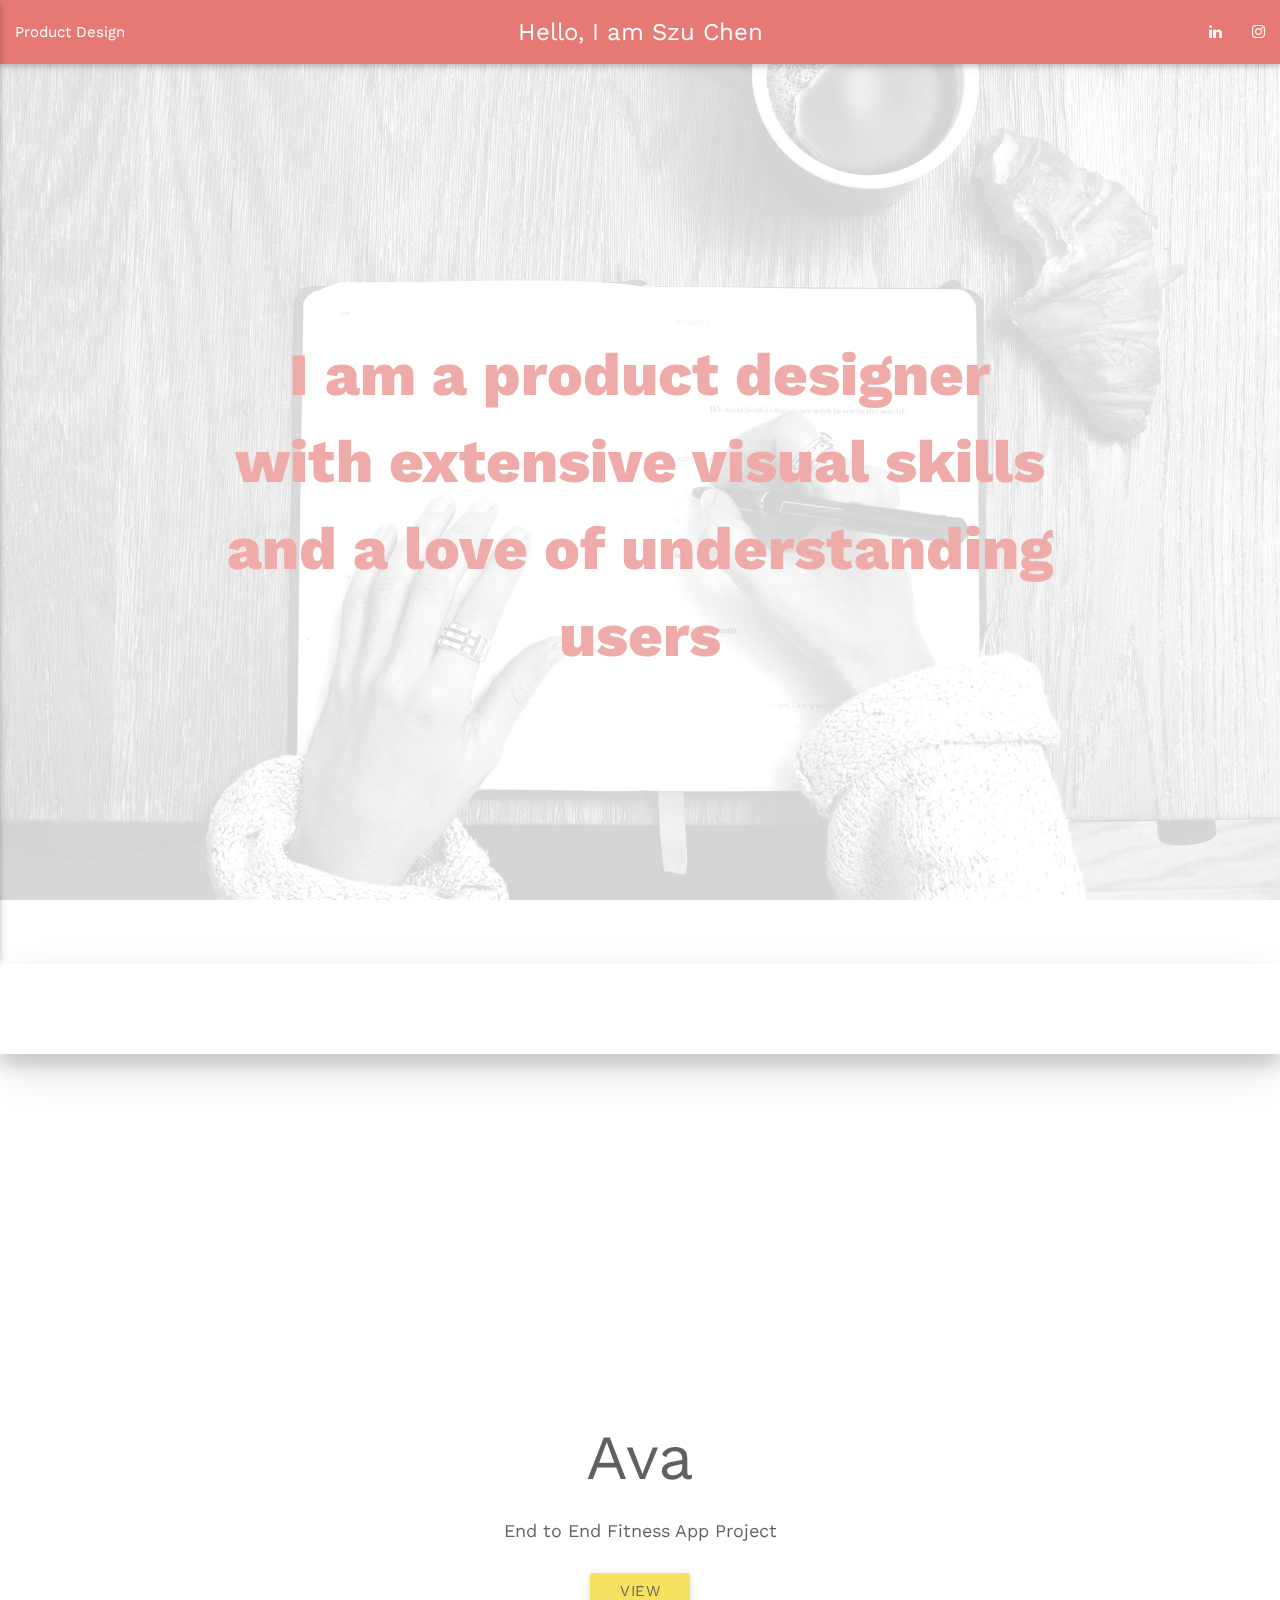
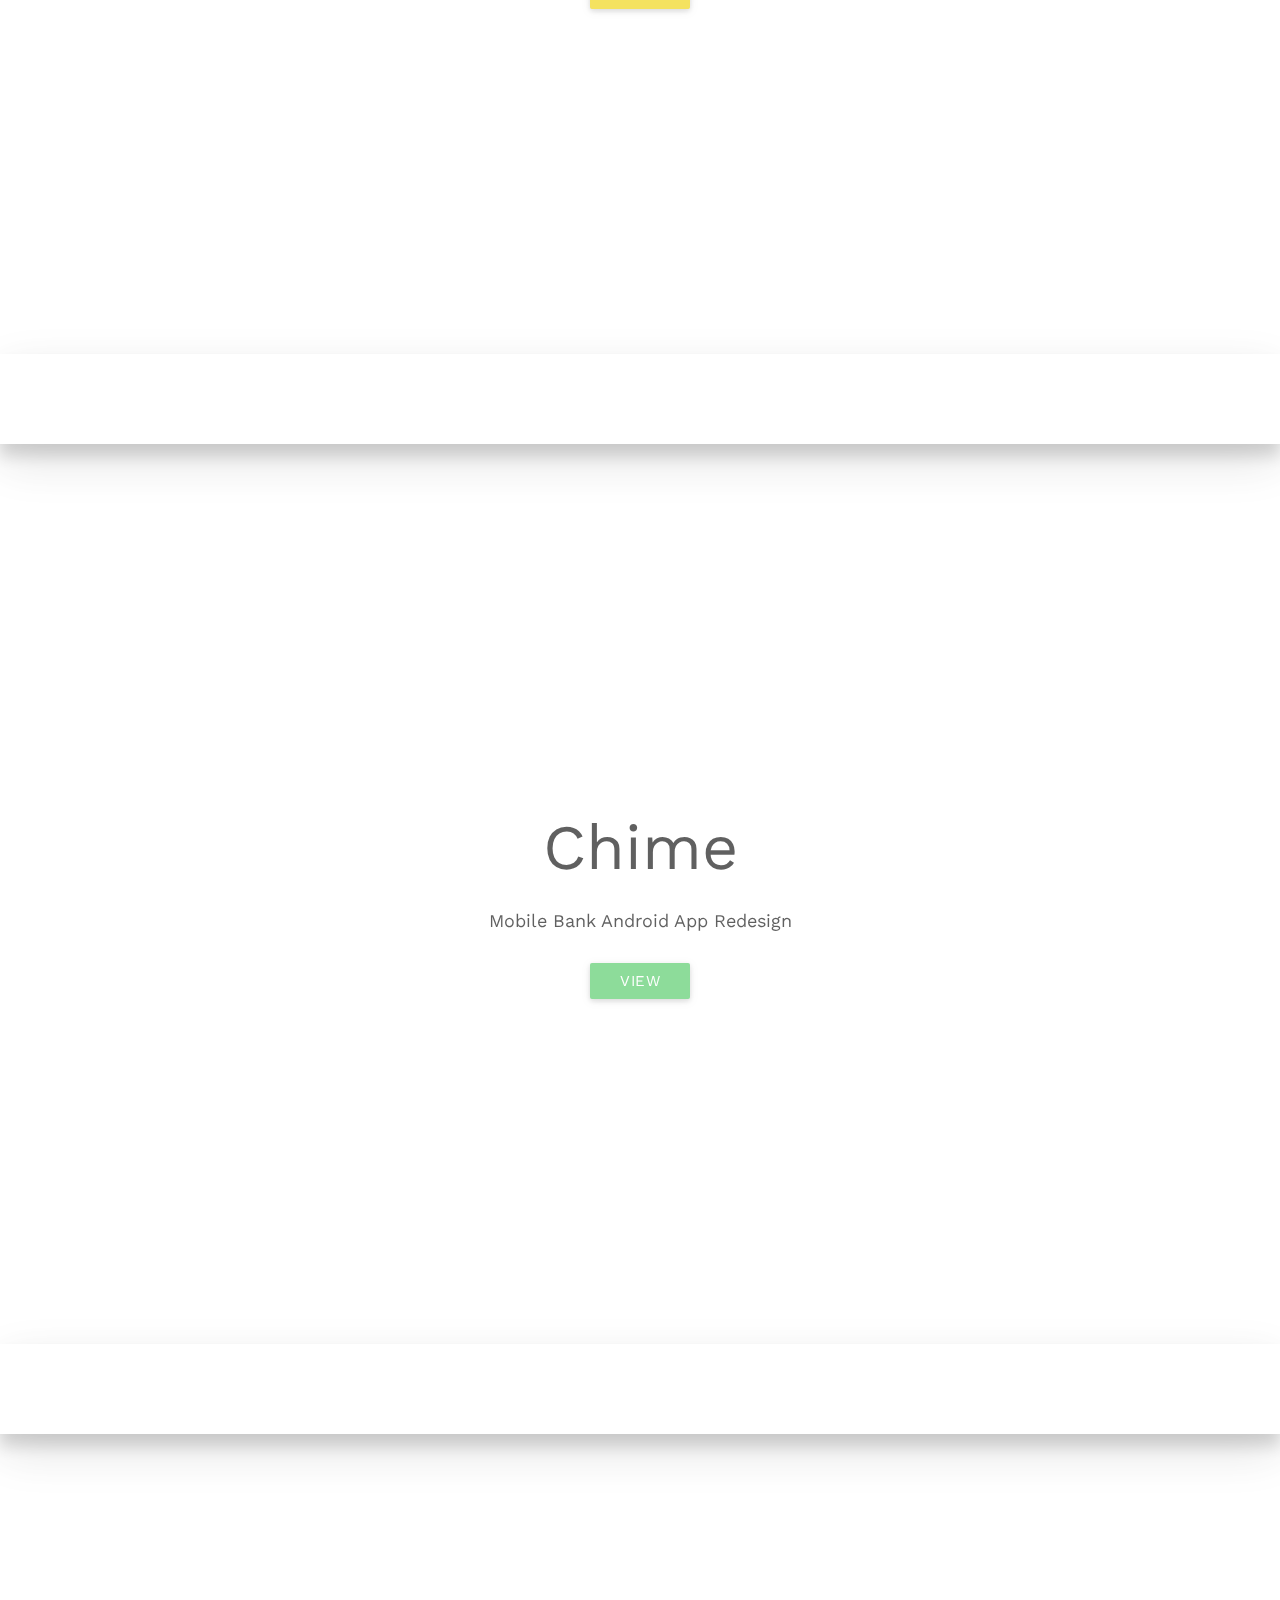
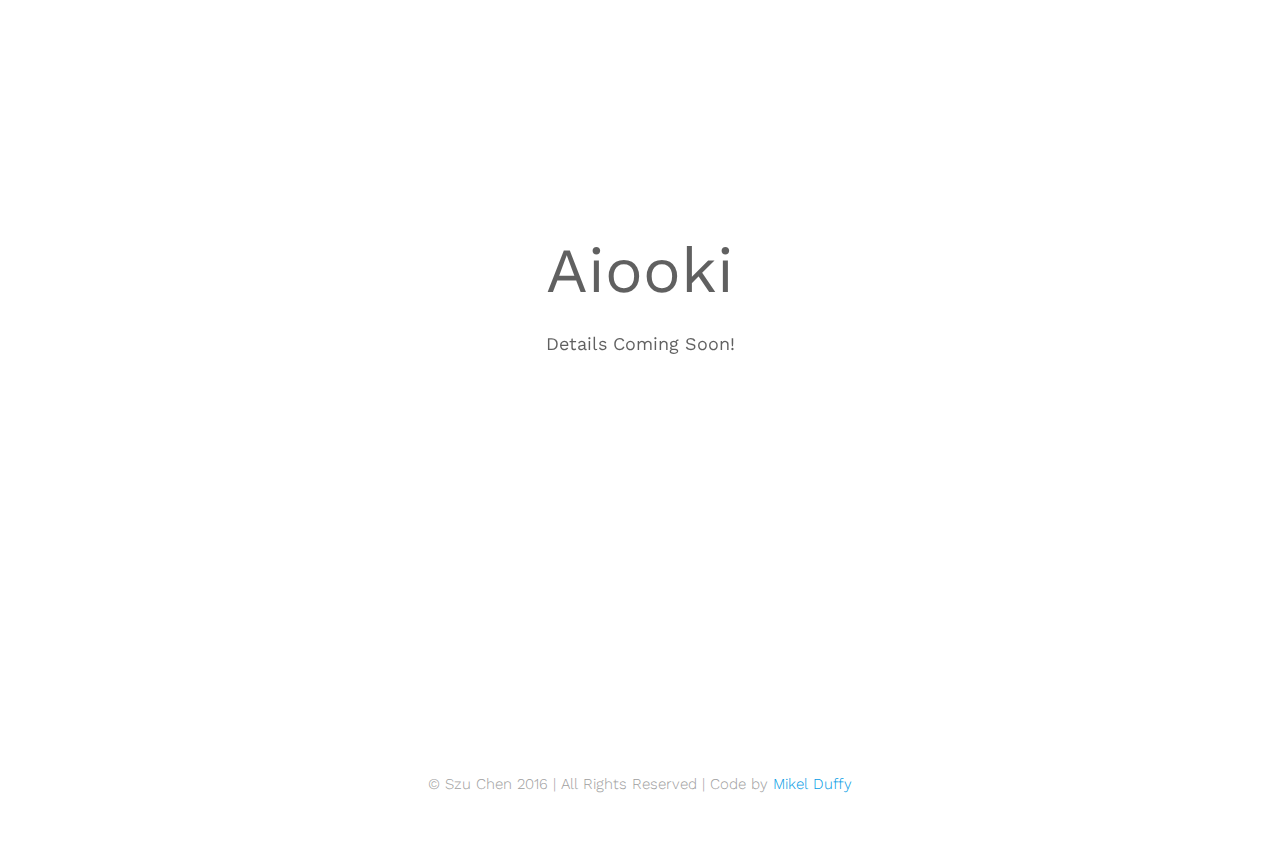
<file: index.html>
<!DOCTYPE html>
<html lang="en">

<head>
  <meta name="viewport" content="width=device-width, initial-scale=1">
  <title>Szu Chen</title>

  <link rel="icon"
    type="image/ico"
    href="images/favicon.ico">

  <!-- Fonts -->
  <link href="http://fonts.googleapis.com/icon?family=Material+Icons" rel="stylesheet">
  <link href="https://fonts.googleapis.com/css?family=Work+Sans:400,600,800" rel="stylesheet">

  <!-- CSS -->
  <link href="styles/reset.css" rel="stylesheet">
  <link href="styles/materialize.min.css" media="screen,projection" rel="stylesheet" />
  <link rel="stylesheet" href="styles/font-awesome.min.css">
  <link href="styles/styles.css" rel="stylesheet">

</head>

<body>

  <!-- ############### -->
  <!-- #  Navigation # -->
  <!-- ############### -->

  <div class="Navigation navbar-fixed">
    <nav class="home-nav-bar">
      <div class="navigation nav-wrapper">
        <a href="#ProductDesign" class="brand-logo center hide-on-small-only">Hello, I am Szu Chen</a>
        <a href="#ProductDesign" class="brand-logo center hide-on-med-and-up">Szu Chen</a>
        <a href="#!" data-activates="mobile-menu" class="button-collapse"><i class="material-icons">menu</i></a>
          <ul class="left hide-on-med-and-down">
            <li><a href="#ProductDesign">Product Design</a></li>
            <!-- <li><a href="#GraphicDesign">Graphics</a></li> -->
            <!-- <li><a href="#About">About</a></li> -->
          </ul>
          <ul class="right hide-on-med-and-down">
            <li><a href="https://www.linkedin.com/in/szuchen" target="_blank"><i class="fa fa-linkedin" aria-hidden="true"></i></a></li>
            <li><a href="https://www.instagram.com/szu.art/" target="_blank"><i class="fa fa-instagram" aria-hidden="true"></i></a></li>
          </ul>
          <div class="side-nav" id="mobile-menu">
            <ul>
              <li><a href="#ProductDesign">Product Design</a></li>
              <!-- <li><a href="#GraphicDesign">Graphics</a></li> -->
              <!-- <li><a href="#About">About Me</a></li> -->
            </ul>
            <a href="https://www.linkedin.com/in/szuchen" target="_blank"><i class="fa fa-linkedin" aria-hidden="true"></i></a>
            <a href="https://www.instagram.com/szu.art/" target="_blank"><i class="fa fa-instagram" aria-hidden="true"></i></a>
          </div>
      </div>
    </nav>
  </div>

  <!-- ############### -->
  <!-- #ProductDesign# -->
  <!-- ############### -->

  <div class="ProductDesign">
    <div class="valign-wrapper bg-img home-top">
      <div class="row">
        <div class="col m8 offset-m2 hide-on-small-only">
          <h2 class="valign center">I am a product designer with extensive visual skills and a love of understanding users</h2>
        </div>
        <div class="col s12 hide-on-med-and-up">
          <h4 class="valign center">I am a product designer with extensive visual skills and a love of understanding users</h4>
        </div>
      </div>
    </div>

    <div class="section white z-depth-3">
      <br />
      <br />
      <br />
      <br />
    </div>

    <div class="work-sample section valign-wrapper bg-img home-ava">
      <div class="work-sample-content valign center">
        <div class="card white-transparent z-depth-0">
          <div class="card-content home-card-large black-text center hide-on-small-only">
            <h1>Ava</h1>
            <p>End to End Fitness App Project</p>
            <br /><br />
            <a href="#Ava" class="waves-effect waves-light btn" id="ava-button">View</a>
          </div>
          <div class="home-card-small card-content black-text center hide-on-med-and-up">
            <h1>Ava</h1>
            <p>End to End Fitness App Project</p>
            <br /><br />
            <a href="#Ava" class="waves-effect waves-light btn" id="ava-button">View</a>
          </div>
        </div>
      </div>
    </div>

    <div class="section white z-depth-3">
      <br />
      <br />
      <br />
      <br />
    </div>

    <div class="work-sample section valign-wrapper bg-img home-chime">
      <div class="work-sample-content valign center">
        <div class="card white-transparent z-depth-0">
          <div class="card-content home-card-large black-text center hide-on-small-only">
            <h1>Chime</h1>
            <p>Mobile Bank Android App Redesign</p>
            <br /><br />
            <a href="#Chime" class="waves-effect waves-light btn" id="chime-button">View</a>
          </div>
          <div class="home-card-small card-content black-text center hide-on-med-and-up">
            <h1>Chime</h1>
            <p>Mobile Bank Android App Redesign</p>
            <br /><br />
            <a href="#Chime" class="waves-effect waves-light btn" id="chime-button">View</a>
          </div>
        </div>
      </div>
    </div>

    <div class="section white z-depth-3">
      <br />
      <br />
      <br />
      <br />
    </div>

    <div class="work-sample section valign-wrapper bg-img home-aiooki">
      <div class="work-sample-content valign center">
        <div class="card white-transparent z-depth-0">
          <div class="card-content home-card-large black-text center hide-on-small-only">
            <h1>Aiooki</h1>
            <p>Details Coming Soon!</p>
          </div>
          <div class="home-card-small card-content black-text center hide-on-med-and-up">
            <h1>Aiooki</h1>
            <p>Details Coming Soon!</p>
          </div>
        </div>
      </div>
    </div>
  </div>

  <!-- ############### -->
  <!-- #GraphicDesign# -->
  <!-- ############### -->

  <div class="GraphicDesign">
    <div class="section white">
      <div class="row container center">
        <h1 class="header">Graphic Design</h1>
        <p>
          I make awesome graphics!
        </p>
      </div>
    </div>
  </div>

  <!-- ############### -->
  <!-- #    About    # -->
  <!-- ############### -->

  <div class="About">
    <div class="section white">
      <div class="row container center">
        <h1 class="header">About Me</h1>
        <p>
          I am awesome!
        </p>
      </div>
    </div>
  </div>

<!-- ############### -->
<!-- #     Ava     # -->
<!-- ############### -->

  <div class="Ava">
    <div class="section ava-1 white">
      <div class="row container center">
        <div class="row">
          <h1 class="header">Ava</h1>
        </div>
        <div class="row">
          <p>End to End Fitness App Project</p>
        </div>
      </div>
    </div>
    <div class="section ava-2 white">
      <div class="row">
        <div class="bg-img ava-2-image"></div>
      </div>
    </div>
    <div class="section ava-3 white">
      <div class="row">
        <h2 class="center">Overview</h2>
      </div>
      <div class="row">
        <div class="col s12 m8 offset-m2 flex-container">
          <div class="flex-item">
            <div class="circle-border center">
              <h5>Ava</h5>
              <span>A device that gathers data from workout machines, and provides data analysis to the trainer and their clients</span>
            </div>
          </div>
          <div class="flex-item">
            <div class="circle-border center">
              <h5>Goal</h5>
              <span>Design a tablet interface for personal trainers to create customized workouts for clients</span>
            </div>
          </div>
          <div class="flex-item">
            <div class="circle-border center">
              <h5>My Role</h5>
              <ul>
                <li>Usability testing</li>
                <li>UX analysis</li>
                <li>Solution synthesis</li>
                <li>Lo-fi prototyping</li>
                <li>Style guide</li>
                <li>Hi-fi prototyping</li>
              </ul>
            </div>
          </div>
        </div>
      </div>
      <div class="row">
        <div class="col s12 m8 offset-m2">
          <p class="content center">AVA was a fun and challenging project because we built it from scratch.  Based on the concept the client had, we narrowed down our focus to design an interface for trainers to to create customized workouts for their clients. During the process I learned about the mental model of personal trainers by conducting user interviews and tests, and the importance of converging ideas while finishing the full resolution designs. When we delivered the final prototype, the client was very pleased with our final results.</p>
        </div>
      </div>
      <div class="row center">
        <br><br>
        <img width="55%" src="./images/ava.timeline.png" alt="" class="responsive-img" />
      </div>
      <div class="row">
        <div class="col s12 m8 offset-m2 center">
          <img class="responsive-img" src="./images/ava.img2.gif" alt="" />
        </div>
      </div>
    </div>
    <div class="section ava-4 ava-primary-color" id="ava-stage1">
      <div class="row">
        <div class="col s12 m8 offset-m2 center white-text">
          <div class="row">
            <h1 class="">Define Problem</h1>
          </div>
          <div class="row">
            <p>In order to better understand a personal trainer’s pain points, we went to the local gym and interviewed five trainers. Then we synthesized to three insights.</p>
          </div>
          <div class="row">
            <img class="responsive-img" width='80%' src="./images/ava.img3.png" alt="" />
          </div>
          <div class="row">
            <div class="flex-container">
              <div class="flex-item">
                <div class="circle-solid ava-secondary-color valign-wrapper">
                  <span class="valign">Traditional ways to program workouts limit trainers to a small client base.</span>
                </div>
              </div>
              <div class="flex-item">
                <div class="circle-solid ava-secondary-color valign-wrapper">
                  <span class="valign">Manually programming workouts is time intensive and unpaid.</span>
                </div>
              </div>
              <div class="flex-item">
                <div class="circle-solid ava-secondary-color valign-wrapper">
                  <span class="valign">Workout templates are stored in their heads leading to loss of information.</span>
                </div>
              </div>
            </div>
          </div>
          <div class="row">
            <h5>“I spend so much time programming workouts. The other day I had six clients coming up for renewal of their programs.
It took me all day long – about eight hours – and I only finished four of them.”</h5>
            <p>-Samar, Personal Trainer @ Equinox</p>
          </div>
        </div>
      </div>
    </div>
    <div class="section ava-5 ava-third-color">
      <div class="row">
        <div class="col s12 black-text">
          <div class="row">
            <h1 class="center">Personas</h1>
          </div>
          <div class="row">
            <div class="col s8 offset-s2">
              <p class="center">Based on our understanding from research phase, we identified two types of users for the new product. Brock, who represented the trainers and Erica, who represented the clients. These personas guided our design decisions.</p>
            </div>
          </div>
          <div class="row persona">
            <div class="col s12 m8 offset-m2 l4 offset-l2">
              <div class="card white">
                <div class="card-content black-text">
                  <div class="row valign valign-wrapper">
                    <div class="col s6 valign center">
                      <img width='60%' src="./images/ava.brock.jpg" alt="" class="circle responsive-img" />
                    </div>
                    <div class="col s6">
                      <h5>Brock, 28</h5>
                      <div>Primary Persona</div>
                      <div>Career: Trainer at Equinox</div>
                    </div>
                  </div>
                  <div class="row">
                    <div class="col s12">
                      <div class="valign-wrapper">
                        <div class="valign">
                          <h5>Behaviors</h5>
                          <ul>
                            <li>Spends eight hours during the weekend to program workouts for new clients</li>
                            <li>Spends three hours on weekends to adjust program when clients change their workout goals</li>
                            <li>Uses excel spreadsheets to track client’s progress</li>
                          </ul>
                          <br />
                          <h5>Needs and Motivations</h5>
                          <ul>
                            <li>
                              To be able to have more clients, so he can increase his income
                            </li>
                          </ul>
                          <br />
                        </div>
                      </div>
                    </div>
                  </div>
                </div>
              </div>
            </div>
          <!--</div>-->

          <!--<div class="row persona">-->

            <div class="col s12 m8 offset-m2 l4">
              <div class="card white">
                <div class="card-content black-text">
                  <div class="row valign valign-wrapper">
                    <div class="col s6 valign center">
                      <img width='60%' src="./images/ava.erica.jpg" alt="" class="circle responsive-img" />
                    </div>
                    <div class="col s6">
                      <h5>Erica, 32</h5>
                      <div>Secondary Persona</div>
                      <div>Career: Program Manager at UCSF</div>
                    </div>
                  </div>
                  <div class="row">
                    <div class="col s12">
                      <div class="valign-wrapper">
                        <div class="valign">
                          <h5>Behaviors</h5>
                          <ul>
                            <li>Works out five to six times per week</li>
                            <li>Resistance training three to four times per week</li>
                            <li>High caloric intake</li>
                            <li>Uses Fitbit to track her workout progress</li>
                          </ul>
                          <br />
                          <h5>Needs and Motivations</h5>
                          <ul>
                            <li>
                              To set a good example to her family, and to prove that when a woman becomes a mother, she can still stay fit
                            </li>
                          </ul>
                        </div>
                      </div>
                    </div>
                  </div>
                </div>
              </div>
            </div>
          </div>


        </div>
      </div>
    </div>
    
    <div class="section ava-6 white" id="ava-stage2">
      <div class="row">
        <div class="col s12 m8 offset-m2 black-text center">
          <div class="row">
            <h1>Ideation Round One</h1>
          </div>
          <div class="row">
            <p>Taking our research insights into consideration, we first did a <b>task</b> flow to help us gain a sense of the scope of this product. Then we did several rounds of sketching and <b>brainstorming</b> to design the features we needed.</p>
          </div>
          <div class="row">
            <img src="./images/ava.img4.jpg" alt="" class="responsive-img" />
          </div>
        </div>
      </div>
    </div>
    <div class="section ava-7 white">
      <div class="row">
        <div class="bg-img ava-7-image"></div>
      </div>
    </div>
    <div class="section ava-8 white" id="ava-stage3">
      <div class="row">
        <div class="col s12 m8 offset-m2 black-text center">
          <div class="row">
            <h1>Lo-fi Prototype & Validation</h1>
          </div>
          <div class="row">
            <p>We converged our ideas into a lo-fi prototype design, and then conducted useability tests with five personal trainers.</p>
          </div>
          <div class="row">
            <img src="./images/ava.img6.png" alt="" class="responsive-img" />
          </div>
        </div>
      </div>
    </div>
    <div class="section ava-9 ava-primary-color" id="ava-stage4">
      <div class="row">
        <div class="col s12 m8 offset-m2 white-text center">
          <div class="row">
            <h1>Ideation Round Two</h1>
          </div>
          <div class="row">
            <p>Based on the user feedback, we realized this product had several layers including the template view, week view, and workout view. Each view has its own information to be edited. <b>It was a challenge to make this system easy to use and navigate, and we also needed to make it flow with a trainer’s mental model.</b> So, we went back to white board for more iterations and brainstorming.</p>
          </div>
          <div class="row">
            <img src="./images/ava.img7.png" alt="" class="responsive-img" />
          </div>
        </div>
      </div>
    </div>
    <div class="section ava-10 ava-primary-color">
      <div class="row">
        <div class=" bg-img ava-10-image"></div>
      </div>
    </div>
    <div class="section ava-11 white" id="ava-stage5">
      <div class="row">
        <div class="col s12 m8 offset-m2 black-text center">
          <div class="row">
            <h1>Final Prototype</h1>
          </div>
          <div class="row">
            <p>After several rounds of  brainstorming and ideation, we converged our ideas into the final prototype.</p>
          </div>
        </div>
        <div class="col s12 black-text center">
          <div class="row">
            <img width="80%" src="./images/ava.img9.png" alt="" class="responsive-img" />
            <br><br>
            <img width="80%" src="./images/ava.img10.png" alt="" class="responsive-img" />
            <br><br>
            <img width="80%" src="./images/ava.img11.png" alt="" class="responsive-img" />
            <br><br>
            <img width="80%" src="./images/ava.img12.png" alt="" class="responsive-img" />
            <br><br>
            <img width="80%" src="./images/ava.img13.png" alt="" class="responsive-img" />
          </div>
        </div>
      </div>
    </div>
    <div class="section ava-12 ava-primary-color" id="ava-stage6">
      <div class="row">
        <div class="col s12 m8 offset-m2 white-text center">
          <div class="row">
            <h1>Results</h1>
          </div>
          <div class="row">
            <div class="flex-container">
              <div class="flex-item">
                <div class="circle-solid ava-secondary-color valign-wrapper">
                  <p class="valign"><b>100%</b> of users easily built workout templates</p>
                </div>
              </div>
              <div class="flex-item">
                <div class="circle-solid ava-secondary-color valign-wrapper">
                  <p class="valign"><b>100%</b> users liked the breadcrumbs and overall navigation of the app</p>
                </div>
              </div>
              <div class="flex-item">
                <div class="circle-solid ava-secondary-color valign-wrapper">
                  <p class="valign"><b>90%</b> of users easily understood how to adjust sets, reps, and rest time</p>
                </div>
              </div>
            </div>
          </div>
        </div>
      </div>
    </div>
  </div>

  <!-- ############### -->
  <!-- #    Chime    # -->
  <!-- ############### -->

  <div class="Chime">
    <div class="section chime-1 white">
      <div class="row container center">
        <div class="row">
          <h1 class="header">Chime</h1>
        </div>
        <div class="row">
          <p>A mobile bank that focuses on providing millennials a healthier financial life</p>
        </div>
      </div>
    </div>
    <div class="section chime-2 white">
      <div class="row">
        <div class="bg-img chime-2-image"></div>
      </div>
    </div>
    <div class="section chime-3 white">
      <div class="row">
        <h2 class="center">Overview</h2>
      </div>
      <div class="row">
        <div class="col s12 m8 offset-m2 flex-container">
          <div class="flex-item">
            <div class="circle-border center">
              <h5>Chime</h5>
              <span>A mobile bank that eliminates unnecessary fees and focuses on helping millennials to have a healthier financial life</span>
            </div>
          </div>
          <div class="flex-item">
            <div class="circle-border center">
              <h5>Goal</h5>
              <span>Redesign of an Android hompage to provide a positive experience for users</span>
            </div>
          </div>
          <div class="flex-item">
            <div class="circle-border center">
              <h5>My Role</h5>
              <ul>
                <li>Usability testing</li>
                <li>UX analysis</li>
                <li>Presentation</li>
                <li>Lo-fi prototyping</li>
                <li>Hi-fi prototyping</li>
              </ul>
            </div>
          </div>
        </div>
      </div>
      <div class="row">
        <div class="col s12 m8 offset-m2">
          <p class="content center">This was a research heavy project that furthered my undersanding of user interviews, usability tests, and A/B testing. Our client was happy with the insights and direction we provided. I learned that when it comes to designing fin-tech apps, there are a unique set of challenges due to people’s proclivity to keep their information private, pre-existing trust relationships with their current banks, or their financial management habits.</p>
        </div>
      </div>
      <div class="row center">
        <br><br>
        <img width="55%" src="./images/chime.timeline.png" alt="" class="responsive-img" />
      </div>
      <div class="row">
        <div class="col s12 m8 offset-m2 center">
          <img class="responsive-img" src="./images/chime.img2.gif" alt="" />
        </div>
      </div>
    </div>
    <div class="section chime-4 chime-primary-color" id="chime-stage1">
      <div class="row">
        <div class="col s12 m8 offset-m2 center white-text">
          <div class="row">
            <h1 class="">Define Problem</h1>
          </div>
          <div class="row">
            <p>We tested the original Chime product with five users.</p>
          </div>
          <div class="row">
            <img class="responsive-img" width='60%' src="./images/chime.img3.png" alt="" />
          </div>
          <div class="row">
            <h5>The top five pain points were:</h5>
            <p><b>4/5 users</b> were unsure what spending balance meant</p>
            <p><b>3/5 users</b> felt unclear about Chime’s security</p>
            <p><b>3/5 users</b> were not sure what roundups were</p>
            <p><b>3/5 users</b> felt that the savings outlook graph was unclear</p>
            <p><b>3/5 users</b> thought that there was too much information on the homepage</p>
          </div>
        </div>
      </div>
    </div>
    <div class="section chime-5 white" id="chime-stage2">
      <div class="row">
        <div class="col s12 m8 offset-m2 black-text center">
          <div class="row">
            <h1>Ideation Round One</h1>
          </div>
          <div class="row">
            <p>Based on the user pain points we gathered with the original design, we first <b>defined three solutions</b>, then <b>restructured the homepage sections.</b></p>
          </div>
          <div class="row">
            <div class="flex-container white-text">
              <div class="flex-item">
                <div class="circle-solid chime-primary-color valign-wrapper">
                  <span class="valign">A clean home page that provides useful financial information</span>
                </div>
              </div>
              <div class="flex-item">
                <div class="circle-solid chime-primary-color valign-wrapper">
                  <span class="valign"> Clear graph for savings outlook</span>
                </div>
              </div>
              <div class="flex-item">
                <div class="circle-solid chime-primary-color valign-wrapper">
                  <span class="valign">Use more descriptive language</span>
                </div>
              </div>
            </div>
          </div>
        </div>
      </div>
    </div>
    <div class="section chime-6 white">
      <div class="row">
        <div class="bg-img chime-6-image"></div>
      </div>
    </div>
    <div class="section chime-7 white" id="chime-stage3">
      <div class="row">
        <div class="col s12 m8 offset-m2 black-text center">
          <div class="row">
            <h1>A/B Testing</h1>
          </div>
          <div class="row">
            <p>We developed two prototypes that focused on different values to validate.</p>
          </div>
          <br />
          <br />
          <div class="row">
            <h4>Version A</h4>
          </div>
          <div class="row">
            <p>For version A the account summary provided users <b>how much a they can spend</b>, and the savings outlook provided a <b>weekly savings graph</b>.</p>
          </div>
          <div class="row">
            <img width="60%" src="./images/chime.img5.jpg" alt="" class="responsive-img" />
          </div>
          <br />
          <br />
          <div class="row">
            <h4>Version B</h4>
          </div>
          <div class="row">
            <p>For version B, the account summary provided <b>detailed information of each account</b> and the savings outlook monthly report showed the <b>projected savings</b> for next month.</p>
          </div>
          <div class="row">
            <img width="60%" src="./images/chime.img6.jpg" alt="" class="responsive-img" />
          </div>
        </div>
      </div>
    </div>
    <div class="section chime-8 chime-primary-color" id="chime-stage4">
      <div class="row">
        <div class="col s12 m8 offset-m2 white-text center">
          <div class="row">
            <h1>Round One Results</h1>
          </div>
          <div class="row">
            <img width="100%" src="./images/chime.img7.png" alt="" class="responsive-img" />
          </div>
        </div>
      </div>
    </div>
    <div class="section chime-9 white" id="chime-stage5">
      <div class="row">
        <div class="col s12 m8 offset-m2 black-text center">
          <div class="row">
            <h1>Ideation Round Two</h1>
          </div>
          <div class="row">
            <p>Based on the insight we had from the research, we realized we needed to simplify the savings outlook graph, clearly provide the most relevant information on the account summary, and provide a positive connection with the round ups savings.</p>
          </div>
        </div>
      </div>
    </div>
    <div class="section chime-10 white">
      <div class="row">
        <div class="bg-img chime-10-image"></div>
      </div>
    </div>

    <div class="section chime-11 white" id="chime-stage6">
      <div class="row">
        <div class="col s12 m8 offset-m2 black-text center">
          <div class="row">
            <h1>Hi-fi Prototype</h1>
          </div>
          <div class="row">
            <img width="80%" src="./images/chime.img9.jpg" alt="" class="responsive-img" />
          </div>
        </div>
      </div>
    </div>
    <div class="section chime-8 chime-primary-color" id="chime-stage7">
      <div class="row">
        <div class="col s12 m8 offset-m2 white-text center">
          <div class="row">
            <h1>Final Results</h1>
          </div>
          <div class="row">
            <img width="90%" src="./images/chime.img10.png" alt="" class="responsive-img" />
          </div>
        </div>
      </div>
    </div>
  </div>

  <!-- ############### -->
  <!-- #    Footer   # -->
  <!-- ############### -->

  <div class="footer">
    <footer class="page-footer">
      <div class="footer-copyright white">
        <div class="container center grey-text hide-on-med-and-up">
          © Szu Chen 2016 <br> All Rights Reserved <br> Code by <a target="_blank" href="https://www.linkedin.com/in/mikelduffy">Mikel Duffy</a>
        </div>
        <div class="container center grey-text hide-on-small-only">
          © Szu Chen 2016 | All Rights Reserved | Code by <a target="_blank" href="https://www.linkedin.com/in/mikelduffy">Mikel Duffy</a>
        </div>
      </div>
    </footer>
  </div>

  <!-- Scripts -->
  <script src="scripts/jquery-2.2.4.min.js"></script>
  <script src="scripts/materialize.min.js"></script>
  <script src="scripts/index.js"></script>
  <script>
    (function(i,s,o,g,r,a,m){i['GoogleAnalyticsObject']=r;i[r]=i[r]||function(){
    (i[r].q=i[r].q||[]).push(arguments)},i[r].l=1*new Date();a=s.createElement(o),
    m=s.getElementsByTagName(o)[0];a.async=1;a.src=g;m.parentNode.insertBefore(a,m)
    })(window,document,'script','https://www.google-analytics.com/analytics.js','ga');
    ga('create', 'UA-86512850-2', 'auto');
    ga('send', 'pageview');
  </script>
</body>
<div class="loading-page">
  <div class="progress">
      <div class="indeterminate"></div>
  </div>
</div>
</html>
</file>
<file: styles/styles.css>
.progress {
  top: 50%;
  width: 15%;
  margin: auto;
  background-color: white;
}

.progress .indeterminate {
  background-color: #E67974;
}

.loading-page {
  position: fixed;
  left: 0px;
  top: 0px;
  width: 100%;
  height: 100%;
  z-index: 9999;
  background-color: white;
}

html {
  font-family: 'Work Sans', sans-serif;
  max-width: 100%;
  overflow-x: hidden;
}

.row {
  margin-bottom: 24px;
}

p {
  font-size: 1.2rem;
  line-height: 25px;
}

p b {
  font-weight: 600;
}

h5 {
  line-height: 35px;
}

.primary-color {
  background-color: rgb(230, 121, 116);
}

.secondary-color {
  background-color: rgb(247, 212, 210);
}

.ava-primary-color {
  background-color: #67685E;
}

.ava-secondary-color {
  background-color: #48493E;
}

.ava-third-color {
  background-color: #DBDBDB;
}

.home-nav-bar {
  background-color: rgb(230, 121, 116);
}

.ava-nav-bar {
  background-color: #48493E;
}

.chime-nav-bar {
  background-color: #33AF23;
}

.chime-primary-color {
  background-color: #1EC677;
}

.chime-secondary-color {
  background-color: rgb(247, 212, 210);
}

.button-collapse {
  padding-left: 10px;
}

nav .brand-logo {
  font-size: 1.6rem;
}

nav i.fa {
  height: 48px !important;
  line-height: 48px !important;
}

.bg-img {
  height: 50vh;
  background-repeat: no-repeat;
  background-attachment: fixed;
  background-position: center center;
  background-size: cover;
  -webkit-box-pack: center;
  -moz-box-pack: center;
  box-pack: center;
  -webkit-justify-content: center;
  -moz-justify-content: center;
  -ms-justify-content: center;
  -o-justify-content: center;
  justify-content: center;
  -ms-flex-pack: center;
  margin-bottom: 0px;
  padding-left: 0%;
  padding-right: 0%;
}

.home-top {
  height: 100vh;
  background-image: url('../images/home.header.jpg');
}

.home-top h2 {
  color: #e67974;
  font-size: 60px;
  font-style: normal;
  font-weight: 800;
  line-height: 87px;
  /*margin-bottom: 40px;*/
  /*margin-top: 52px;*/
  text-align: center;
  text-transform: none;
}

.home-top h4 {
  color: #e67974;
  /*font-size: 60px;*/
  font-style: normal;
  font-weight: 800;
  line-height: 55px;
  /*margin-bottom: 40px;*/
  /*margin-top: 52px;*/
  text-align: center;
  text-transform: none;
}

.white-transparent {
  background-color:rgba(255, 255, 255, 0.8);
}

.home-card-large {
  padding: 100px !important;
}

.home-ava {
  height: 100vh;
  background-image: url('../images/ava.img1.jpg');
}

.home-chime {
  height: 100vh;
  background-image: url('../images/chime.img1.jpg');
}

.home-aiooki {
  height: 100vh;
  background-image: url('../images/aiooki.img1.jpg');
}

#ava-button {
  background-color: #EDD000;
  color: #000000;
}

#chime-button {
  background-color: #49C75E;
}

footer.page-footer {
  padding-top: 0px;
  margin-top: 40px;
  margin-bottom: 40px;
}

h1.header {
  font-weight: 800;
}

.flex-container {
  display: flex;
  width: 100%;
  flex-direction: row;
  flex-wrap: wrap;
  padding-left: 30px;
  padding-right: 30px;
}

.flex-item {
  margin: auto;
  padding-top: 5px;
  padding-bottom: 5px;
}

.circle-border {
  margin: auto;
  padding: 14px 26px 26px 26px;
  flex-grow: 1;
  height: 220px;
  width: 220px;
  border: 5px solid rgb(171, 171, 171);
  -moz-border-radius: 50%;
  border-radius: 50%;
}

.circle-border span {
  font-size: 0.9rem;
  line-height: 20px;
}

.circle-border li {
  font-size: 0.9rem;
  line-height: 20px;
}

.circle-solid {
  margin: auto;
  padding: 18px;
  flex-grow: 1;
  height: 220px;
  width: 220px;
  -moz-border-radius: 50%;
  border-radius: 50%;
}

.circle-solid span {
  font-size: 1rem;
  line-height: 25px;
}

.timeline-container-fixed {
  position: fixed;
  top: 0;
  left: 0;
  z-index: 9999;
  width: 100%;
}

.timeline {
  list-style-type: none;
  display: flex;
  align-items: center;
  justify-content: center;
}

.timeline-item {
  flex-grow: 1;
  transition: all 200ms ease-in;
}

.timeline-item .stage p {
  color: #000000;
}

.stage {
  margin-top: 20px;
  padding: 25px 40px;
  display: flex;
  justify-content: center;
  border-top: 2px solid #000000;
  position: relative;
  transition: all 200ms ease-in;
}

.stage-first::before {
  content: "";
  width: 50%;
  height: 4px;
  background-color: white;
  position: absolute;
  left: 0;
  top: -3px;
}

.stage-last::before {
  content: "";
  width: 50%;
  height: 4px;
  background-color: white;
  position: absolute;
  right: 0;
  top: -3px;
}

/*.stage-first::before {
  position: absolute;
  top:-1px;
  left:1px;
  width:50%;
  height: 1px;
  background-color:#fff;
}*/

.stage::after {
  content: '';
  width: 25px;
  height: 25px;
  background-color: white;
  border-radius: 25px;
  border: 2px solid #000000;
  position: absolute;
  top: -13.5px;
  transition: all 200ms ease-in;
}

.timeline-item.complete .stage {
  border-top: 2px solid #464646;
}

.timeline-item.complete .stage:before {
  background-color: #464646;
  border: none;
  transition: all 200ms ease-in;
}

.timeline-item.complete .stage p {
  color: #464646;
}

/*
@media (min-device-width: 320px) and (max-device-width: 700px) {
  .timeline {
    list-style-type: none;
    display: block;
  }

  .timeline-item {
    transition: all 200ms ease-in;
    display: flex;
    width: inherit;
  }

  .stage:before {
    left: -8%;
    top: 30%;
    transition: all 200ms ease-in;
  }
}*/

/*
###################
#       Ava       #
###################
*/

.persona h5{
  margin: 0px;
}

.persona img{
  /*border: .5px grey solid;*/
}

.ava-1 {
  margin-bottom: 20px;
}

.ava-2-image {
  background-image: url('../images/ava.img1.jpg');
}

.ava-4 .content {
  font-size: 18px;
  line-height: 30px;
}

.ava-5 .card h5 {
  color: #48493E;
}

.ava-5 .card ul {
  padding-left: 15px;
}

.ava-5 .card li:before {
  content: "• ";
  margin-left: -15px;
  color: #48493E;
  font-size: 20px;
}

.ava-7-image {
  background-image: url('../images/ava.img5.jpg');
}

.ava-10.ava-primary-color {
  padding-bottom: 0px;
}

.ava-10-image {
  background-image: url('../images/ava.img8.jpg');
}

/*
###################
#      Chime      #
###################
*/

.chime-2-image {
  background-image: url('../images/chime.img1.jpg');
}

.chime-6-image {
  background-image: url('../images/chime.img4.jpg');
}

.chime-10-image {
  background-image: url('../images/chime.img8.jpg');
}

/*
##################
#     Footer     #
##################
*/
footer.page-footer .footer-copyright {
    overflow: visible;
    line-height: 20px;
}
</file>
